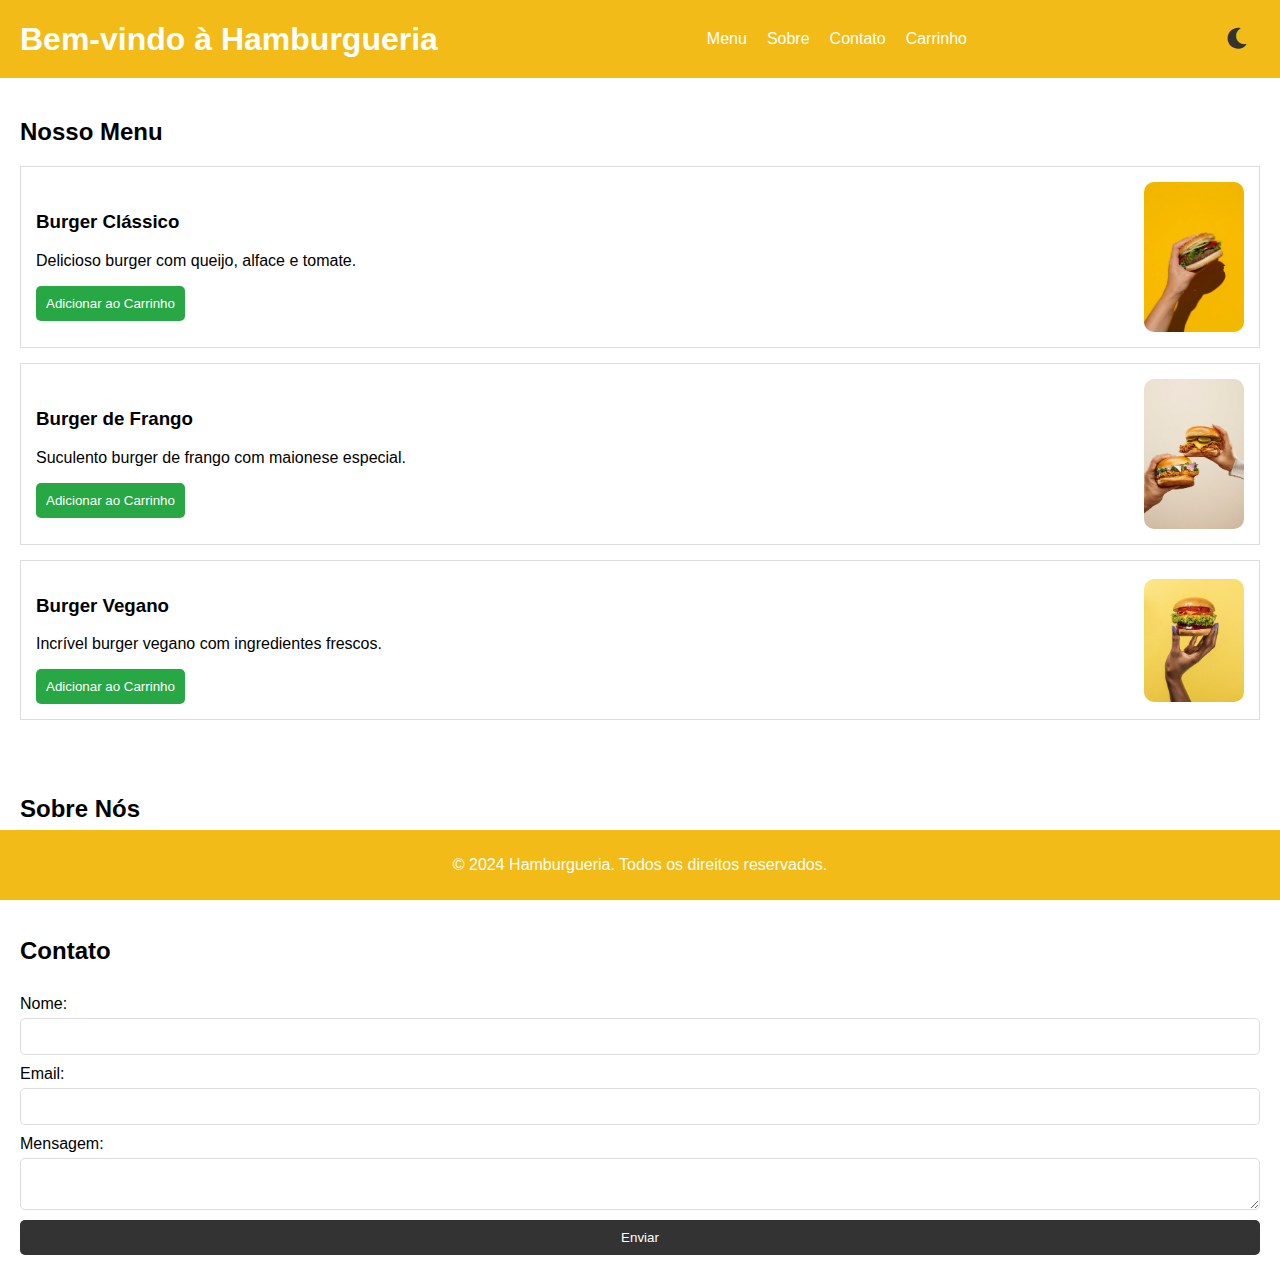
<file: index.html>
<!DOCTYPE html>
<html lang="pt-BR">
<head>
    <meta charset="UTF-8">
    <meta name="viewport" content="width=device-width, initial-scale=1.0">
    <title>Hamburgueria</title>
    <link rel="stylesheet" href="styles/style.css">
    <link rel="stylesheet" href="https://cdnjs.cloudflare.com/ajax/libs/font-awesome/6.0.0-beta3/css/all.min.css">
</head>
<body class="light-theme">
    <header>
        <h1>Bem-vindo à Hamburgueria</h1>
        <nav>
            <ul>
                <li><a href="#menu">Menu</a></li>
                <li><a href="#sobre">Sobre</a></li>
                <li><a href="#contato">Contato</a></li>
                <li><a href="cart.html">Carrinho</a></li>
            </ul>
        </nav>
        <button id="theme-toggle" aria-label="Toggle dark mode">
            <i class="fas fa-moon"></i>
        </button>
    </header>
    <section id="menu">
        <h2>Nosso Menu</h2>
        <div class="burger" id="burger1">
            <div class="text-container">
                <h3>Burger Clássico</h3>
                <p>Delicioso burger com queijo, alface e tomate.</p>
                <button onclick="addToCart(this, 'Burger Clássico')">Adicionar ao Carrinho</button>
            </div>
            <img src="images/classicBurguer.jpeg" alt="Burger Clássico" class="burger-image">
        </div>
        <div class="burger" id="burger2">
            <div class="text-container">
                <h3>Burger de Frango</h3>
                <p>Suculento burger de frango com maionese especial.</p>
                <button onclick="addToCart(this, 'Burger de Frango')">Adicionar ao Carrinho</button>
            </div>
            <img src="images/chickenBurguer.jpeg" alt="Burger de Frango" class="burger-image">
        </div>
        <div class="burger" id="burger3">
            <div class="text-container">
                <h3>Burger Vegano</h3>
                <p>Incrível burger vegano com ingredientes frescos.</p>
                <button onclick="addToCart(this, 'Burger Vegano')">Adicionar ao Carrinho</button>
            </div>
            <img src="images/veggieBurguer.jpeg" alt="Burger Vegano" class="burger-image">
        </div>
    </section>
    <section id="sobre">
        <h2>Sobre Nós</h2>
        <p>Somos uma hamburgueria dedicada a oferecer os melhores burgers da cidade, com ingredientes frescos e de alta qualidade.</p>
    </section>
    <section id="contato">
        <h2>Contato</h2>
        <form id="contactForm">
            <label for="name">Nome:</label>
            <input type="text" id="name" name="name" required>
            <label for="email">Email:</label>
            <input type="email" id="email" name="email" required>
            <label for="message">Mensagem:</label>
            <textarea id="message" name="message" required></textarea>
            <button type="submit">Enviar</button>
        </form>
    </section>
    <footer>
        <p>&copy; 2024 Hamburgueria. Todos os direitos reservados.</p>
    </footer>
    <a href="cart.html" id="cart-icon" class="hidden">Carrinho (0)</a>
    <script src="scripts/script.js"></script>
</body>
</html>
</file>
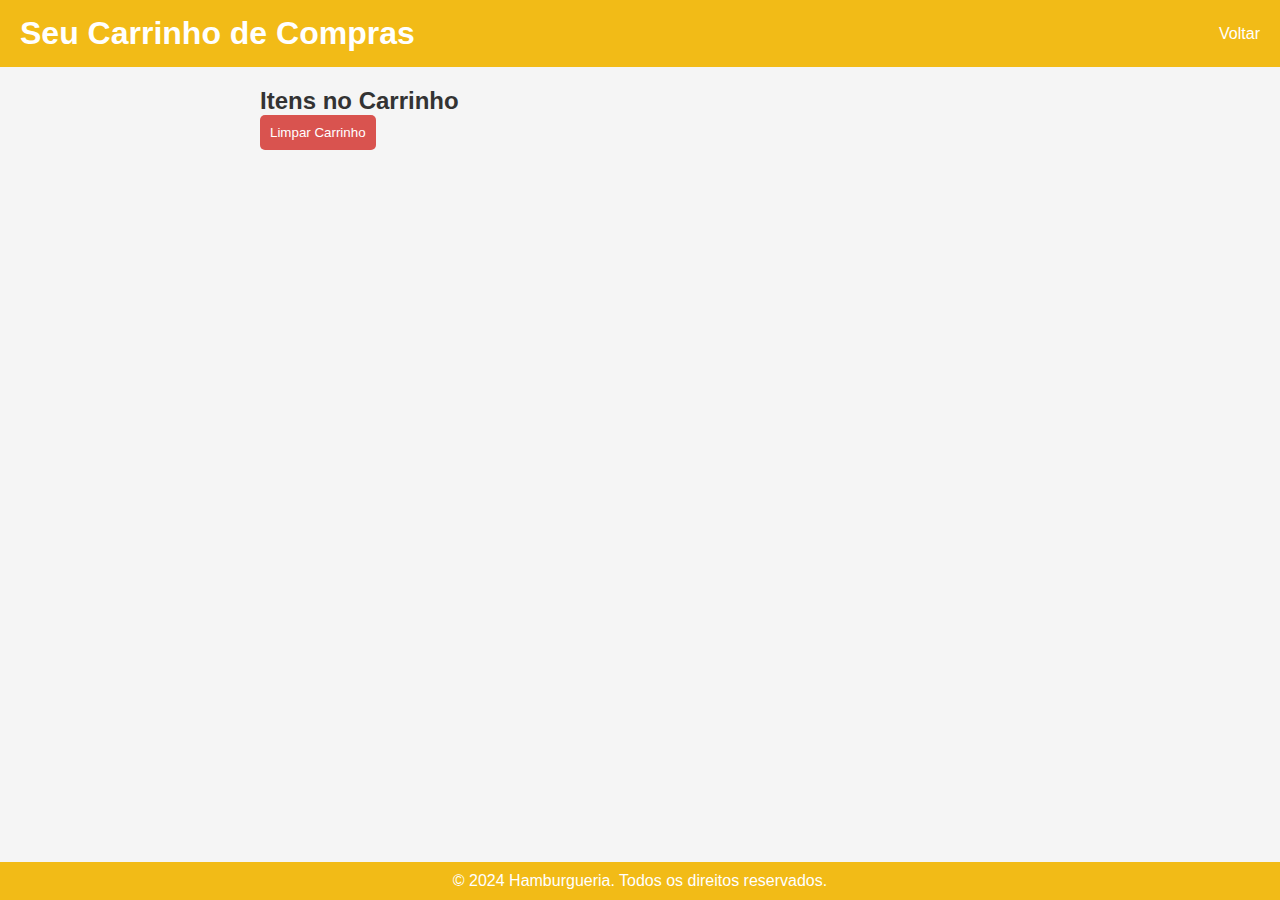
<file: cart.html>
<!DOCTYPE html>
<html lang="pt-BR">
<head>
    <meta charset="UTF-8">
    <meta name="viewport" content="width=device-width, initial-scale=1.0">
    <title>Carrinho de Compras</title>
    <link rel="stylesheet" href="styles/cart_style.css">
</head>
<body>
    <header>
        <h1>Seu Carrinho de Compras</h1>
        <nav>
            <ul>
                <li><a href="index.html">Voltar</a></li>
            </ul>
        </nav>
    </header>
    <section id="cart">
        <h2>Itens no Carrinho</h2>
        <ul id="cart-items">
            <!-- Os itens do carrinho serão adicionados aqui -->
        </ul>
        <button onclick="clearCart()" class="cart-button">Limpar Carrinho</button>
    </section>
    <footer>
        <p>&copy; 2024 Hamburgueria. Todos os direitos reservados.</p>
    </footer>
    <script src="scripts/script.js"></script>
</body>
</html>
</file>
<file: styles/style.css>
body {
    font-family: Arial, sans-serif;
    margin: 0;
    padding: 0;
    box-sizing: border-box;
}

body.light-theme {
    background-color: #fff;
    color: #000;
}

body.dark-theme {
    background-color: #121212;
    color: #fff;
}

header {
    background-color: rgb(242, 187, 23);
    color: #fff;
    padding: 15px 20px;
    display: flex;
    justify-content: space-between;
    align-items: center;
}

header h1 {
    margin: 0;
}

nav ul {
    list-style: none;
    margin: 0;
    padding: 0;
    display: flex;
}

nav ul li {
    margin-left: 20px;
}

nav ul li a {
    color: #fff;
    text-decoration: none;
    transition: color 0.3s, border-bottom 0.3s;
}

nav ul li a:hover {
    color: #ff6347;
    border-bottom: 2px solid #ff6347;
}

#theme-toggle {
    background: none;
    border: none;
    color: #fff;
    font-size: 1.5rem;
    cursor: pointer;
    outline: none;
}

#theme-toggle i {
    transition: color 0.3s;
}

body.light-theme #theme-toggle i {
    color: #333;
}

body.dark-theme #theme-toggle i {
    color: #ff6347;
}

section {
    padding: 20px;
}

#menu .burger {
    border: 1px solid #ddd;
    padding: 15px;
    margin-bottom: 15px;
    display: flex;
    justify-content: space-between;
    align-items: center;
    flex-wrap: wrap;
}

.burger .text-container {
    max-width: calc(100% - 120px);
    flex: 1;
}

.burger-image {
    width: 100px;
    height: auto;
    border-radius: 10px;
    margin-left: 15px;
}

#contactForm {
    display: flex;
    flex-direction: column;
}

#contactForm label {
    margin-top: 10px;
}

#contactForm input, #contactForm textarea {
    padding: 10px;
    margin-top: 5px;
    border: 1px solid #ddd;
    border-radius: 5px;
}

#contactForm button {
    margin-top: 10px;
    padding: 10px;
    border: none;
    background-color: #333;
    color: #fff;
    cursor: pointer;
    border-radius: 5px;
}

footer {
    background-color: rgb(242, 187, 23);
    color: #fff;
    text-align: center;
    padding: 10px 0;
    position: fixed;
    bottom: 0;
    width: 100%;
}

#cart-icon {
    position: fixed;
    bottom: 20px;
    right: 20px;
    background-color: #333;
    color: #fff;
    padding: 10px;
    border-radius: 50%;
    text-align: center;
    text-decoration: none;
    display: none;
}

#cart-icon.hidden {
    display: none;
}

button {
    padding: 10px;
    background-color: #28a745;
    color: white;
    border: none;
    border-radius: 5px;
    cursor: pointer;
    transition: background-color 0.3s;
}

button:disabled {
    background-color: #6c757d;
    cursor: not-allowed;
}

button:active {
    transform: scale(0.98);
}
</file>
<file: styles/cart_style.css>
/* Estilos adicionais para o ícone do carrinho flutuante */
*{
    margin: 0;
    padding: 0;
    box-sizing: border-box;
}

body {
    font-family: Arial, sans-serif;
    margin: 0;
    padding: 0;
    box-sizing: border-box;
    background-color: #f5f5f5;
    color: #333;
}

header {
    background-color: rgb(242, 187, 23);
    color: #fff;
    padding: 15px 20px;
    display: flex;
    justify-content: space-between;
    align-items: center;
}

header h1 {
    margin: 0;
}

nav ul {
    list-style: none;
    margin: 0;
    padding: 0;
    display: flex;
}

nav ul li {
    margin-left: 20px;
}

nav ul li a {
    color: #fff;
    text-decoration: none;
    transition: color 0.3s;
}

nav ul li a:hover {
    color: #ff6347;
}

section {
    padding: 20px;
}

#cart {
    max-width: 800px;
    margin: 0 auto;
}

#cart-items {
    list-style: none;
    padding: 0;
}

.cart-item {
    background-color: #fff;
    border: 1px solid #ddd;
    border-radius: 10px;
    padding: 15px;
    margin-bottom: 15px;
    display: flex;
    align-items: center;
}

.cart-item img {
    width: 100px;
    height: auto;
    border-radius: 10px;
    margin-right: 15px;
}

.cart-item-details {
    flex: 1;
}

.cart-item-details h3 {
    margin: 0 0 10px 0;
}

.cart-button {
    padding: 10px;
    background-color: #d9534f;
    color: white;
    border: none;
    border-radius: 5px;
    cursor: pointer;
    transition: background-color 0.3s;
}

.cart-button:hover {
    background-color: #c9302c;
}

footer {
    background-color: rgb(242, 187, 23);
    color: #fff;
    text-align: center;
    padding: 10px 0;
    position: fixed;
    bottom: 0;
    width: 100%;
}
</file>
